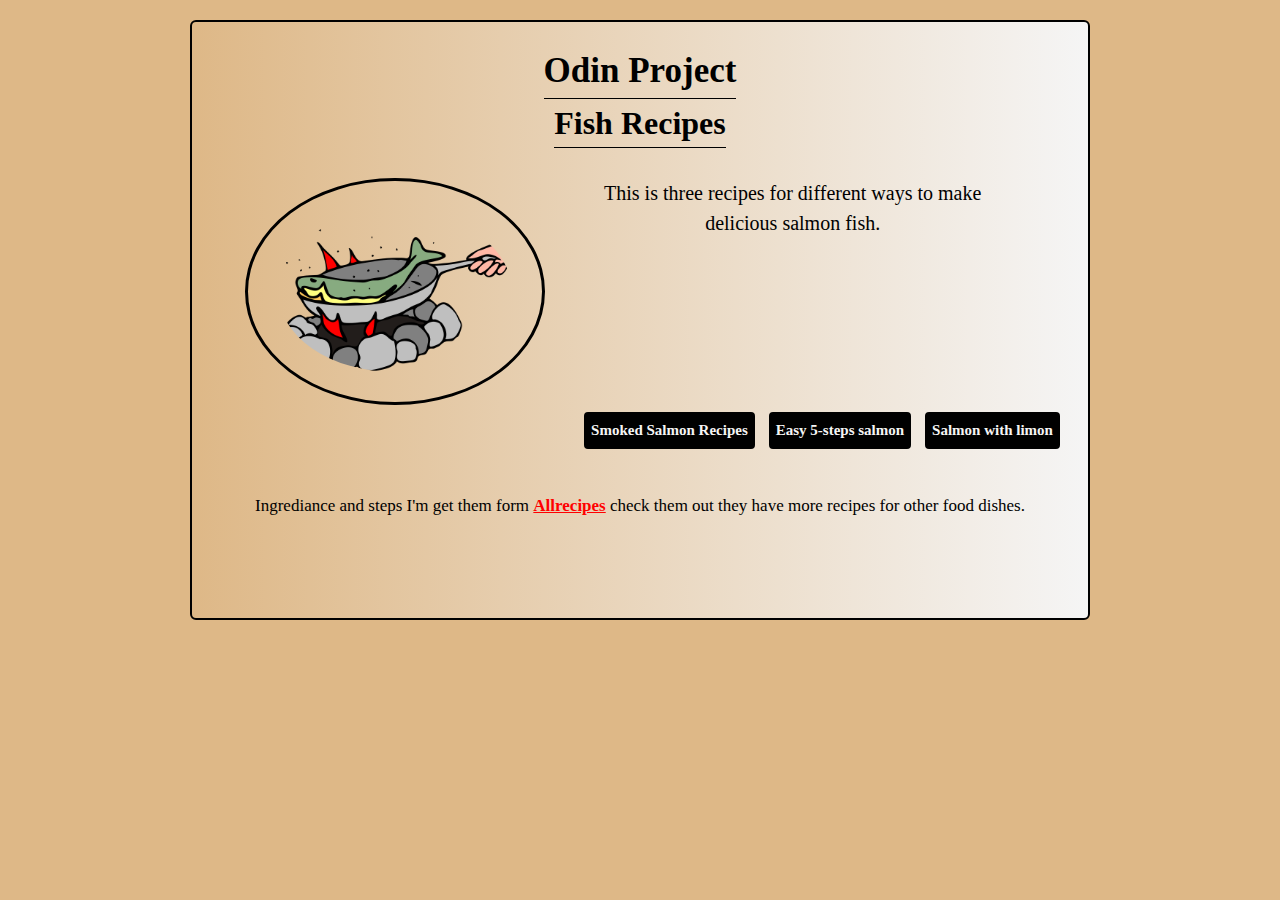
<file: index.html>
<!DOCTYPE html>
<html lang="en">
<head>
    <meta charset="UTF-8">
    <meta http-equiv="X-UA-Compatible" content="IE=edge">
    <meta name="viewport" content="width=device-width, initial-scale=1.0">
    <title>Recipes Project</title>
    <link rel="stylesheet" href="style.css">
</head>
<body>
    <div class="conteiner">
        <h1 class="header">Odin Project</h1>
        <h1 class="title">Fish Recipes</h1>
        <img class="picture" alt="Pan Picture" src="fish.png">
        <p>This is three recipes for different ways to make <br>delicious salmon fish. </p>
            <button id="btn" >Smoked Salmon Recipes</button>
            <button id="btn-2">Easy 5-steps salmon</button>
            <button id="btn-3">Salmon with limon</button>
        <footer id="foter">Ingrediance and steps I'm get them form <a href="https://www.allrecipes.com/" target="_blank">Allrecipes</a> check them out they have more recipes for other food dishes.</footer>
    </div>
    <script src="js.js"></script>
</body>
</html>
</file>
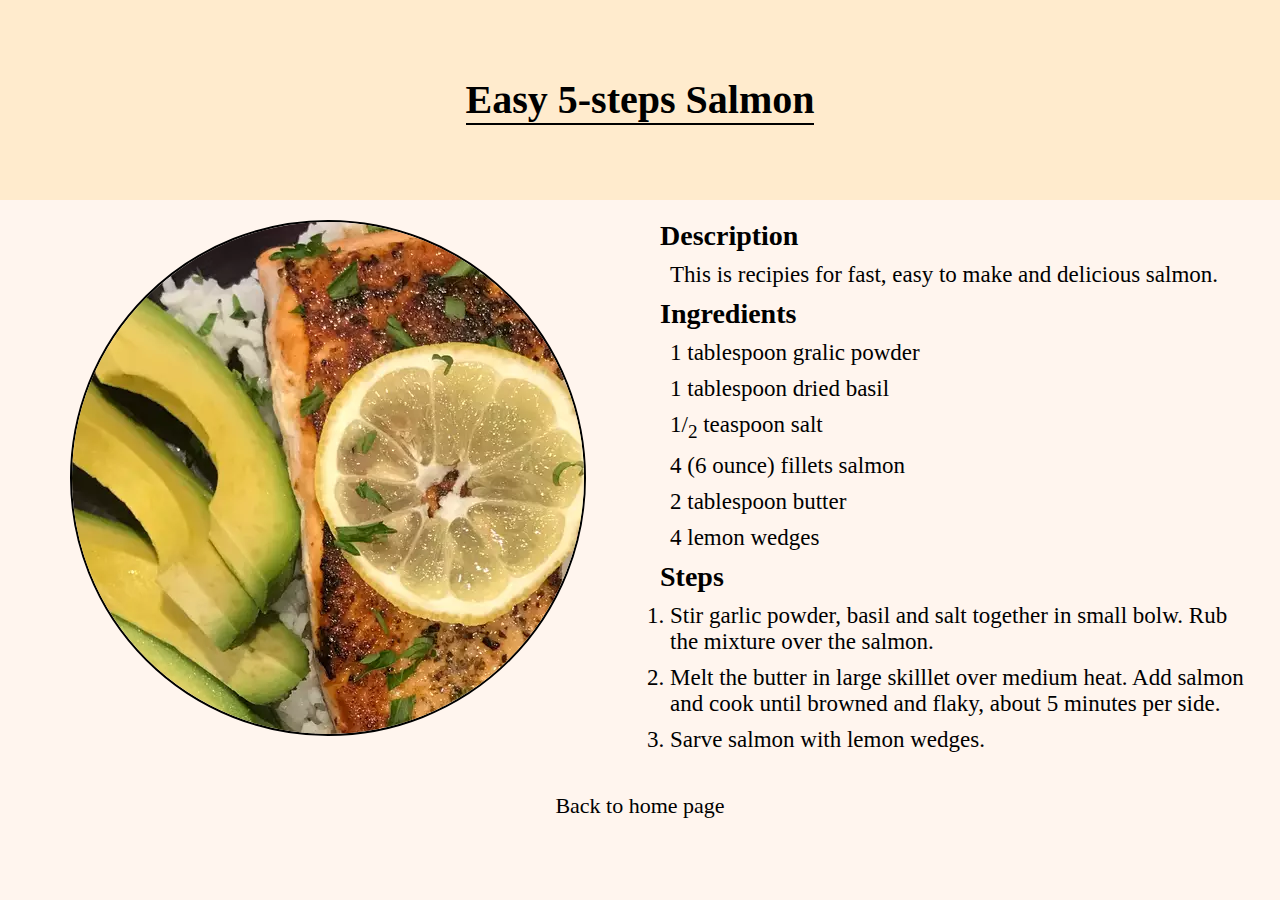
<file: recipes/easySalmon.html>
<!DOCTYPE html>
<html lang="en">
<head>
    <meta charset="UTF-8">
    <meta http-equiv="X-UA-Compatible" content="IE=edge">
    <meta name="viewport" content="width=device-width, initial-scale=1.0">
    <title>Easy Salmon</title>
    <link rel="stylesheet" href="easySalmon.css">
</head>
<body>
    <div class="header">
        <h1>Easy 5-steps Salmon</h1>
    </div>
    <div class="flex-conteiner">
        <div class="picture">
            <img src="Images/image.webp">
        </div>
        <div class="main">
            <h2>Description</h2>
            <p>This is recipies for fast, easy to make and delicious salmon.</p>
            <h2>Ingredients</h2>
            <ul>
                <li>1 tablespoon gralic powder</li>
                <li>1 tablespoon dried basil</li>
                <li>1/<sub>2</sub> teaspoon salt</li>
                <li>4 (6 ounce) fillets salmon</li>
                <li>2 tablespoon butter</li>
                <li>4 lemon wedges</li>
            </ul>
            <h2>Steps</h2>
            <ol>
                <li>Stir garlic powder, basil and salt together in small bolw. Rub the mixture over the salmon.</li>
                <li>Melt the butter in large skilllet over medium heat. Add salmon and cook until browned and flaky, about 5 minutes per side.</li>
                <li>Sarve salmon with lemon wedges.</li>
            </ol>
        </div>
    </div>
    <div class="back">
        <a href="../index.html">Back to home page</a>
    </div> 
</body>
</html>
</file>
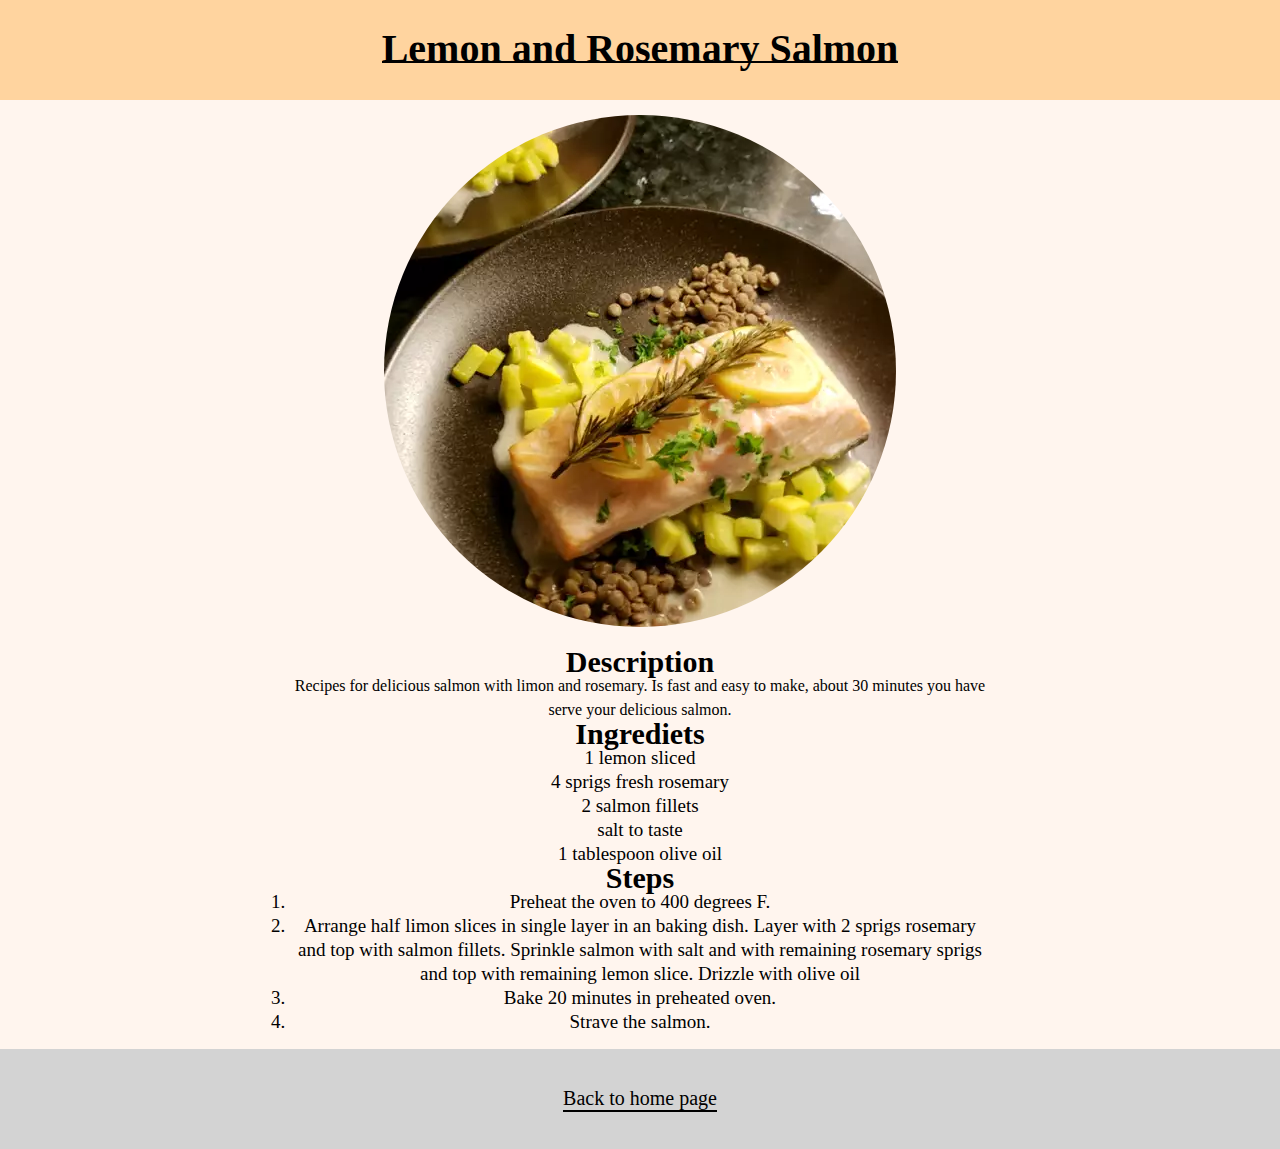
<file: recipes/lemonSalmon.html>
<!DOCTYPE html>
<html lang="en">
<head>
    <meta charset="UTF-8">
    <meta http-equiv="X-UA-Compatible" content="IE=edge">
    <meta name="viewport" content="width=device-width, initial-scale=1.0">
    <title>Lemon Salmon</title>
    <link rel="stylesheet" href="lemonSalmon.css">
</head>
<body>
    <div class="header">
        <h1>Lemon and Rosemary Salmon</h1>
    </div>
    <div class="main-conteiner">
        <div class="left">
            <img src="Images/image2.webp">
        </div>
        <div class="content">
            <h2>Description</h2>
            <p>Recipes for delicious salmon with limon and rosemary. Is fast and easy to make, about 30 minutes you have serve your delicious salmon.</p>
            <h2>Ingrediets</h2>
            <ul>
                <li>1 lemon sliced</li>
                <li>4 sprigs fresh rosemary</li>
                <li>2 salmon fillets</li>
                <li>salt to taste</li>
                <li>1 tablespoon olive oil</li>
            </ul>
            <h2>Steps</h2>
            <ol>
                <li>Preheat the oven to 400 degrees F.</li>
                <li>Arrange half limon slices in single layer in an baking dish. Layer with 2 sprigs rosemary and top with salmon fillets. Sprinkle salmon with salt and with remaining rosemary sprigs and top with remaining lemon slice. Drizzle with olive oil</li>
                <li>Bake 20 minutes in preheated oven.</li>
                <li>Strave the salmon.</li>
            </ol>
        </div>
    </div>
    <div class="footer">
        <a href="../index.html">Back to home page</a>
    </div>
</body>
</html>
</file>
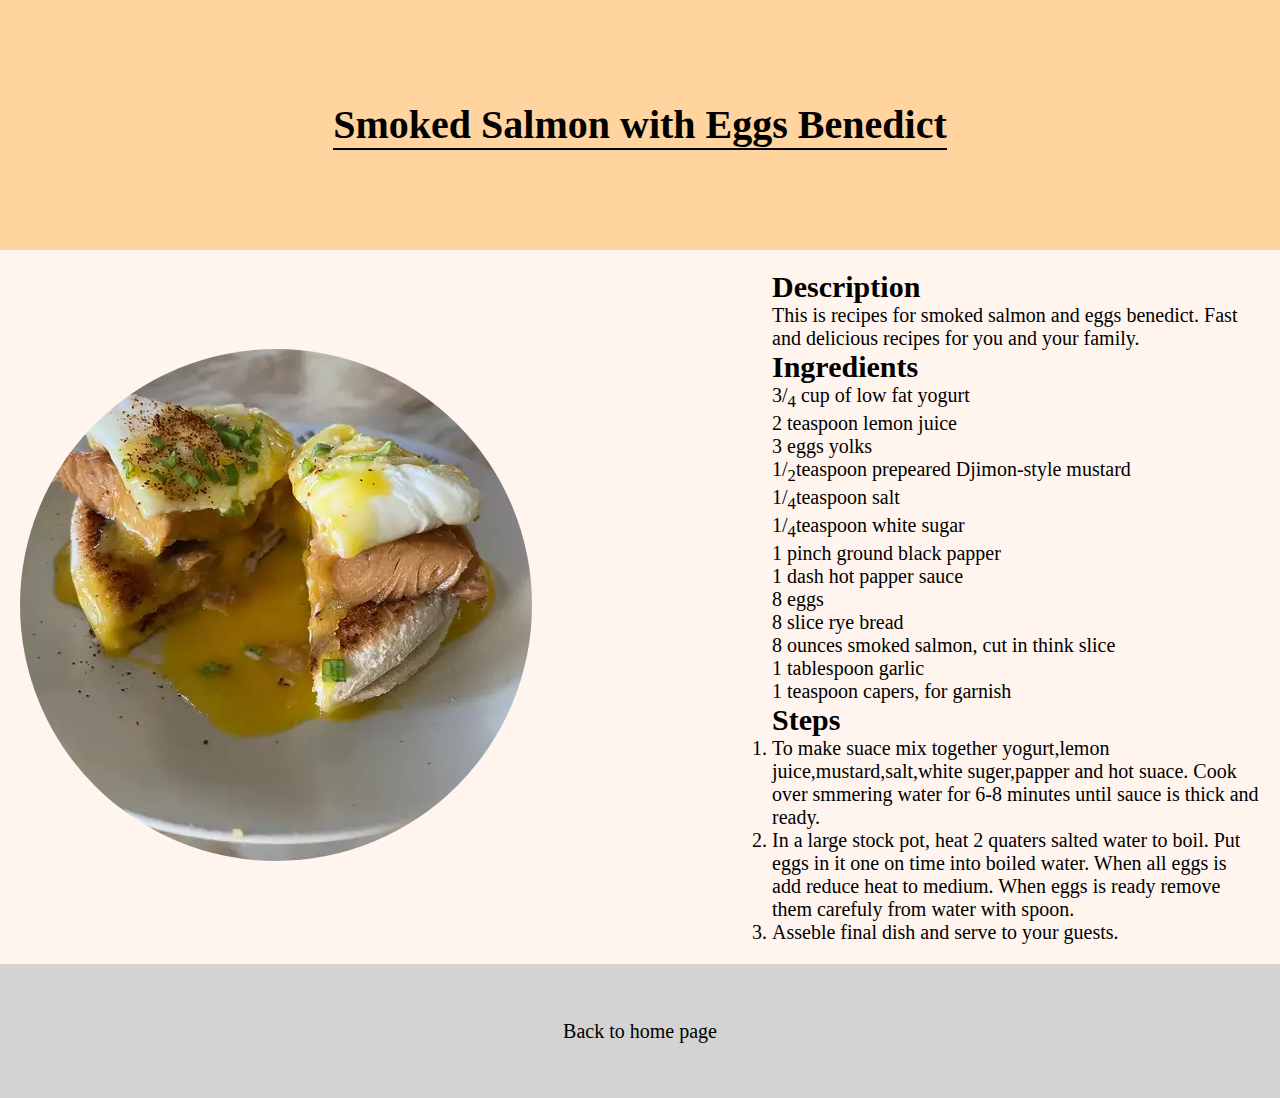
<file: recipes/smokedSalmon.html>
<!DOCTYPE html>
<html lang="en">
<head>
    <meta charset="UTF-8">
    <meta http-equiv="X-UA-Compatible" content="IE=edge">
    <meta name="viewport" content="width=device-width, initial-scale=1.0">
    <title>Smoked Salmon</title>
    <link rel="stylesheet" href="smokedSalmon.css">
</head>
<body>
    <div class="heder">
        <h1>Smoked Salmon with Eggs Benedict</h1>
    </div>
    <div class="main-conteiner">
        <div class="picture">
            <img src="Images/image3.webp">
        </div>
        <div class="main-content">
            <h2>Description</h2>
            <p>This is recipes for smoked salmon and eggs benedict. Fast and delicious recipes for you and your family.</p>
            <h2>Ingredients</h2>
            <ul>
                <li>3/<sub>4</sub> cup of low fat yogurt</li>
                <li>2 teaspoon lemon juice</li>
                <li>3 eggs yolks</li>
                <li>1/<sub>2</sub>teaspoon prepeared Djimon-style mustard</li>
                <li>1/<sub>4</sub>teaspoon salt</li>
                <li>1/<sub>4</sub>teaspoon white sugar</li>
                <li>1 pinch ground black papper</li>
                <li>1 dash hot papper sauce</li>
                <li>8 eggs</li>
                <li>8 slice rye bread</li>
                <li>8 ounces smoked salmon, cut in think slice</li>
                <li>1 tablespoon garlic</li>
                <li>1 teaspoon capers, for garnish</li>
            </ul>
            <h2>Steps</h2>
            <ol>
                <li>To make suace mix together yogurt,lemon juice,mustard,salt,white suger,papper and hot suace. Cook over smmering water for 6-8 minutes until sauce is thick and ready. </li>
                <li>In a large stock pot, heat 2 quaters salted water to boil. Put eggs in it one on time  into boiled water. When all eggs is add reduce heat to medium. When eggs is ready remove them carefuly from water with spoon.</li>
                <li>Asseble final dish and serve to your guests.</li>
            </ol>
        </div>
    </div>
    <div class="footer"> 
        <a href="../index.html">Back to home page</a>
    </div>
</body>
</html>
</file>
<file: style.css>
* {
    line-height: 1.5;
    margin: 0px;
    padding: 0px;
    box-sizing: border-box;
}

body {
    background-color:burlywood;
}

.conteiner {
    display: block;
    text-align: center;
    background:linear-gradient(to right,burlywood,whitesmoke);
    color: black;
    border: 2px solid black;
    border-radius: 6px;
    margin: 20px auto;
    padding: 23px;
    width: fit-content;
    height: 600px;
}

.header {
    font-size: 35px;
    font-family: 'Times New Roman', Times, serif;
    margin: auto;
    width: fit-content;
    border-bottom: 1px solid black;
}

.title {
    font-family: 'Times New Roman', Times, serif;
    margin: auto;
    width: fit-content;
    border-bottom: 1px solid black;
}

.picture {
    width: 300px;
    padding: 30px;
    margin: 30px;
    border: 3px solid black;
    border-radius: 100%;
}

p {
    display: inline-block;
    position: absolute;
    margin-left: 25px;
    padding-top: 30px;
    font-family: 'Times New Roman', Times, serif;
    font-size: 20px;
    width: fit-content;
}

#foter {
    font-family: 'Times New Roman', Times, serif;
    font-size: 17px;
    margin-top: 39px;
}

button {
    cursor: pointer;
    margin: 5px;
    padding: 5px;
    font-family: 'Times New Roman', Times, serif;
    font-size: 15px;
    font-weight: bold;
    border: 2px solid black;
    border-radius: 4px;
    background-color: black;
    color: whitesmoke;
    transition: 0.9s;
}

button:hover {
    background-color: white;
    color: black;
    transition: 0.6s;
    transition: ease-in-out 1s;
}

a {
    color: red;
    font-family: 'Times New Roman', Times, serif;
    font-weight: bold;
}

a:hover {
    color:black;
}
</file>
<file: recipes/easySalmon.css>
* {
    margin: 0;
    padding: 0;
    box-sizing: border-box;
}

body {
    background-color: seashell;
}

.header {
    display: flex;
    justify-content: center;
    align-items: center;
    height: 200px;
    background-color: blanchedalmond;
}

.header > h1 {
    font-size: 40px;
    font-family: 'Times New Roman', Times, serif;
    color: black;
    border-bottom: 2px solid black;
}

img {
    border: 2px solid black;
    border-radius: 100%;
    margin-left: 50px;
}

.flex-conteiner {
    display: flex;
}

.flex-conteiner > .picture, .main {
    flex: 1;
    margin: 20px;
}

.main > p , li {
    font-family:'Times New Roman', Times, serif;
    font-size: 23px;
    margin: 10px;
}

h2 {
    
    font-family: 'Times New Roman', Times, serif;
    font-size: 28px;
}

ul > li {
    list-style-type: none;
}

.back {
    display: flex;
    justify-content: center;
}

.back > a {
    font-family: 'Times New Roman', Times, serif;
    font-size: 22px;
    margin-top: 10px;
    text-decoration: none;
    color: black;
}

a:hover {
    color: red;
}
</file>
<file: recipes/lemonSalmon.css>
* {
    margin: 0;
    padding: 0;
    box-sizing: border-box;
    line-height: 1.5rem;
}

body {
    background-color: seashell;
}

.header {
    display: flex;
    justify-content: center;
    align-items: center;
    height: 100px;
    background-color:#FFD49F;
}

h1 {
    border-bottom: 2px solid black;
    font-family: 'Times New Roman', Times, serif;
    font-size: 40px;
}

img {
    border-radius: 100%;
}

.main-conteiner {
    display: flex;
    align-items: center;
    justify-content: center;
    flex-direction: column;
    margin: 15px;
    gap: 1rem;

}

.content {
    flex: 1;
    width: fit-content;
    width: 700px;
    text-align: center;
}

.content > h2, p, li {
    font-family: 'Times New Roman', Times, serif;
}

h2 {
    font-size: 30px;
}

.contet > p , li {
    font-size: 19px;
}

ul > li {
    list-style-type: none;
}

.footer {
    display: flex;
    height: 100px;
    justify-content: center;
    align-items: center;
    background-color: lightgray;
}

a {
    color: black;
    font-family: 'Times New Roman', Times, serif;
    font-size: 20px;
    text-decoration: none;
    border-bottom: 2px solid black;
}

a:hover {
    color: red;
    border-bottom: 2px solid red;
}
</file>
<file: recipes/smokedSalmon.css>
* {
    margin: 0;
    padding: 0;
    box-sizing: border-box;
}

body {
    background-color: seashell;
}

.heder {
    display: flex;
    height: 250px;
    justify-content: center;
    align-items: center;
    background-color: #FFD49F;
}

.heder > h1 {
    font-family: 'Times New Roman', Times, serif;
    font-size: 40px;
    border-bottom: 2px solid black;
}

.picture > img {
    border-radius: 100%;
}

.main-conteiner {
    display: flex;
    align-items: center;
    margin: 20px;
    gap: 15rem;
}

.main-content {
    flex: 1;
}

.main-content > h2 {
    font-family: 'Times New Roman', Times, serif;
    font-size: 30px;
}

ul > li {
    list-style-type: none;
    font-family: 'Times New Roman', Times, serif;
    font-size: 20px;
}

p {
    font-family: 'Times New Roman', Times, serif;
    font-size: 20px;
}

ol > li {
    font-family: 'Times New Roman', Times, serif;
    font-size: 20px;
}

.footer {
    display: flex;
    justify-content: center;
    align-items: center;
    height: 134px;
    background-color: lightgray;
}

.footer > a {
    color: black;
    font-family: 'Times New Roman', Times, serif;
    font-size: 20px;
    text-decoration: none;
}

a:hover {
    color: red
}
</file>
